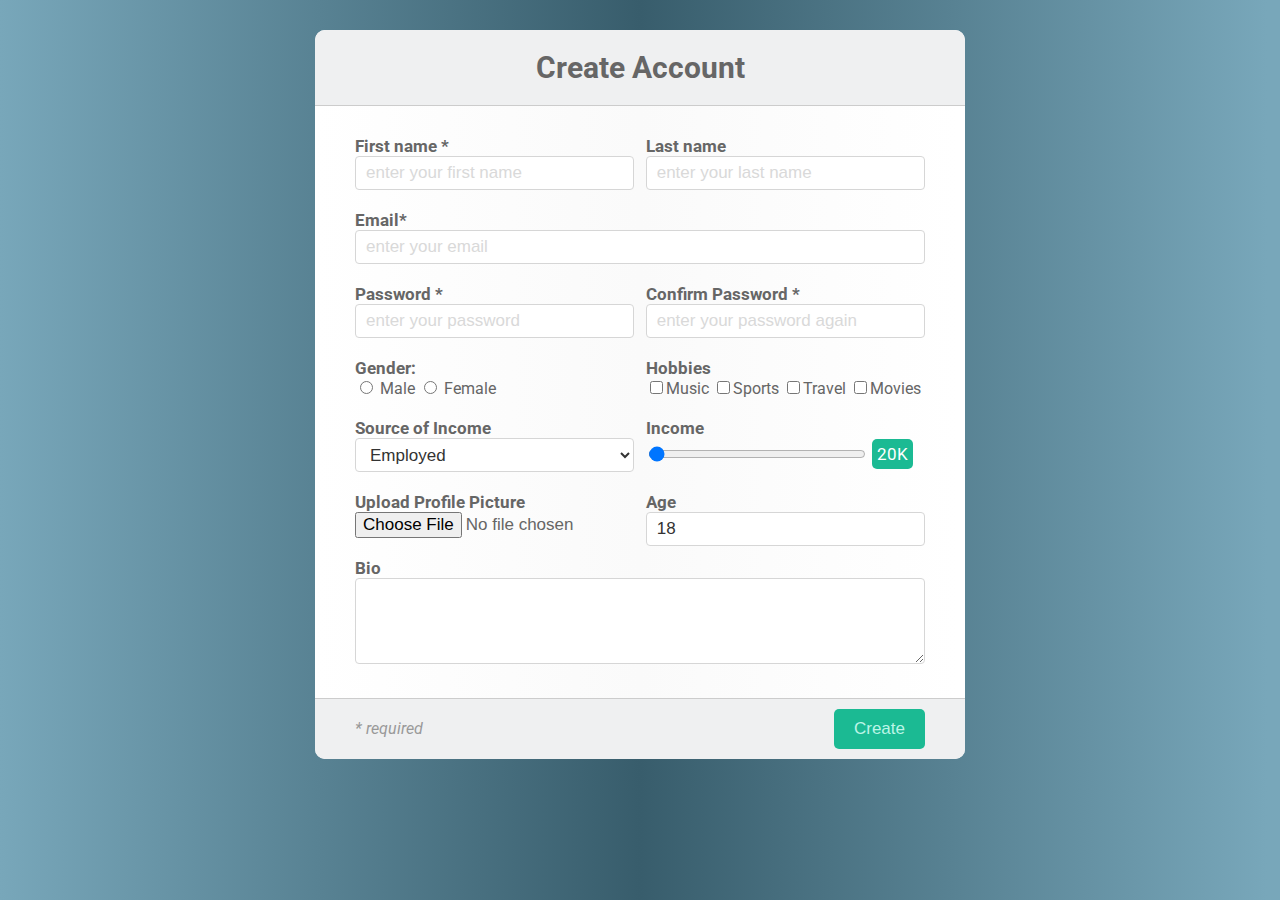
<file: signup.html>
<!DOCTYPE html>
<html>
  <head>
    <meta charset="utf-8">
    <title>HTML CSS Register Form</title>
    <link rel="stylesheet" href="signupstyle.css">
  </head>
  <body>
    <form class="signup-form" action="/register" method="post">

      <!-- form header -->
      <div class="form-header">
        <h1>Create Account</h1>
      </div>

      <!-- form body -->
      <div class="form-body">

        <!-- Firstname and Lastname -->
        <div class="horizontal-group">
          <div class="form-group left">
            <label for="firstname" class="label-title">First name *</label>
            <input type="text" id="firstname" class="form-input" placeholder="enter your first name" required="required" />
          </div>
          <div class="form-group right">
            <label for="lastname" class="label-title">Last name</label>
            <input type="text" id="lastname" class="form-input" placeholder="enter your last name" />
          </div>
        </div>

        <!-- Email -->
        <div class="form-group">
          <label for="email" class="label-title">Email*</label>
          <input type="email" id="email" class="form-input" placeholder="enter your email" required="required">
        </div>

        <!-- Passwrod and confirm password -->
        <div class="horizontal-group">
          <div class="form-group left">
            <label for="password" class="label-title">Password *</label>
            <input type="password" id="password" class="form-input" placeholder="enter your password" required="required">
          </div>
          <div class="form-group right">
            <label for="confirm-password" class="label-title">Confirm Password *</label>
            <input type="password" class="form-input" id="confirm-password" placeholder="enter your password again" required="required">
          </div>
        </div>

        <!-- Gender and Hobbies -->
        <div class="horizontal-group">
          <div class="form-group left">
            <label class="label-title">Gender:</label>
            <div class="input-group">
              <label for="male"><input type="radio" name="gender" value="male" id="male"> Male</label>
              <label for="female"><input type="radio" name="gender" value="female" id="female"> Female</label>
            </div>
          </div>
          <div class="form-group right">
            <label class="label-title">Hobbies</label>
            <div >
              <label><input type="checkbox" value="Web">Music</label>
              <label><input type="checkbox" value="iOS">Sports</label>
              <label><input type="checkbox" value="Andriod">Travel</label>
              <label><input type="checkbox" value="Game">Movies</label>
            </div>
          </div>
        </div>

        <!-- Source of Income and Income -->
        <div class="horizontal-group">
          <div class="form-group left" >
            <label class="label-title">Source of Income</label>
            <select class="form-input" id="level" >
              <option value="B">Employed</option>
              <option value="I">Self-employed</option>
              <option value="A">Unemployed</option>
            </select>
          </div>
          <div class="form-group right">
            <label for="experience" class="label-title">Income</label>
            <input type="range" min="20" max="100" step="5"  value="0" id="experience" class="form-input" onChange="change();" style="height:28px;width:78%;padding:0;">
            <span id="range-label">20K</span>
          </div>
        </div>

        <!-- Profile picture and Age -->
        <div class="horizontal-group">
          <div class="form-group left" >
            <label for="choose-file" class="label-title">Upload Profile Picture</label>
            <input type="file" id="choose-file" size="80">
          </div>
          <div class="form-group right">
            <label for="experience" class="label-title">Age</label>
            <input type="number" min="18" max="80"  value="18" class="form-input">
          </div>
        </div>

        <!-- Bio -->
        <div class="form-group">
          <label for="choose-file" class="label-title">Bio</label>
          <textarea class="form-input" rows="4" cols="50" style="height:auto"></textarea>
        </div>
      </div>

      <!-- form-footer -->
      <div class="form-footer">
        <span>* required</span>
        <button type="submit" class="btn">Create</button>
      </div>

    </form>

    <!-- Script for range input label -->
    <script>
      var rangeLabel = document.getElementById("range-label");
      var experience = document.getElementById("experience");

      function change() {
      rangeLabel.innerText = experience.value + "K";
      }
    </script>

  </body>
</html>
</file>
<file: signupstyle.css>
/*---------------------------------------*/
/* Font */
/*---------------------------------------*/
@import url('https://fonts.googleapis.com/css?family=Roboto');


/*---------------------------------------*/
/* Register Form */
/*---------------------------------------*/
body {
  background:linear-gradient(to right, #78a7ba 0%, #385D6C 50%, #78a7ba 99%);
}

.signup-form {
  font-family: "Roboto", sans-serif;
  width:650px;
  margin:30px auto;
  background:linear-gradient(to right, #ffffff 0%, #fafafa 50%, #ffffff 99%);
  border-radius: 10px;
}

/*---------------------------------------*/
/* Form Header */
/*---------------------------------------*/
.form-header  {
  background-color: #EFF0F1;
  border-top-left-radius: 10px;
  border-top-right-radius: 10px;
}

.form-header h1 {
  font-size: 30px;
  text-align:center;
  color:#666;
  padding:20px 0;
  border-bottom:1px solid #cccccc;
}

/*---------------------------------------*/
/* Form Body */
/*---------------------------------------*/
.form-body {
  padding:10px 40px;
  color:#666;
}

.form-group{
  margin-bottom:20px;
}

.form-body .label-title {
  color:#808080.;
  font-size: 17px;
  font-weight: bold;
}

.form-body .form-input {
    font-size: 17px;
    box-sizing: border-box;
    width: 100%;
    height: 34px;
    padding-left: 10px;
    padding-right: 10px;
    color: #333333;
    text-align: left;
    border: 1px solid #d6d6d6;
    border-radius: 4px;
    background: white;
    outline: none;
}



.horizontal-group .left{
  float:left;
  width:49%;
}

.horizontal-group .right{
  float:right;
  width:49%;
}

input[type="file"] {
  outline: none;
  cursor:pointer;
  font-size: 17px;
}

#range-label {
  width:15%;
  padding:5px;
  background-color: #1BBA93;
  color:white;
  border-radius: 5px;
  font-size: 17px;
  position: relative;
  top:-8px;
}


::-webkit-input-placeholder  {
  color:#d9d9d9;
}

/*---------------------------------------*/
/* Form Footer */
/*---------------------------------------*/
.signup-form .form-footer  {
  background-color: #EFF0F1;
  border-bottom-left-radius: 10px;
  border-bottom-right-radius: 10px;
  padding:10px 40px;
  text-align: right;
  border-top: 1px solid #cccccc;
  clear:both;
}

.form-footer span {
  float:left;
  margin-top: 10px;
  color:#999;  
  font-style: italic;
  font-weight: thin;
}

.btn {
   display:inline-block;
   padding:10px 20px;
   background-color: #1BBA93;
   font-size:17px;
   border:none;
   border-radius:5px;
   color:#bcf5e7;
   cursor:pointer;
}

.btn:hover {
  background-color: #169c7b;
  color:white;
}
</file>
